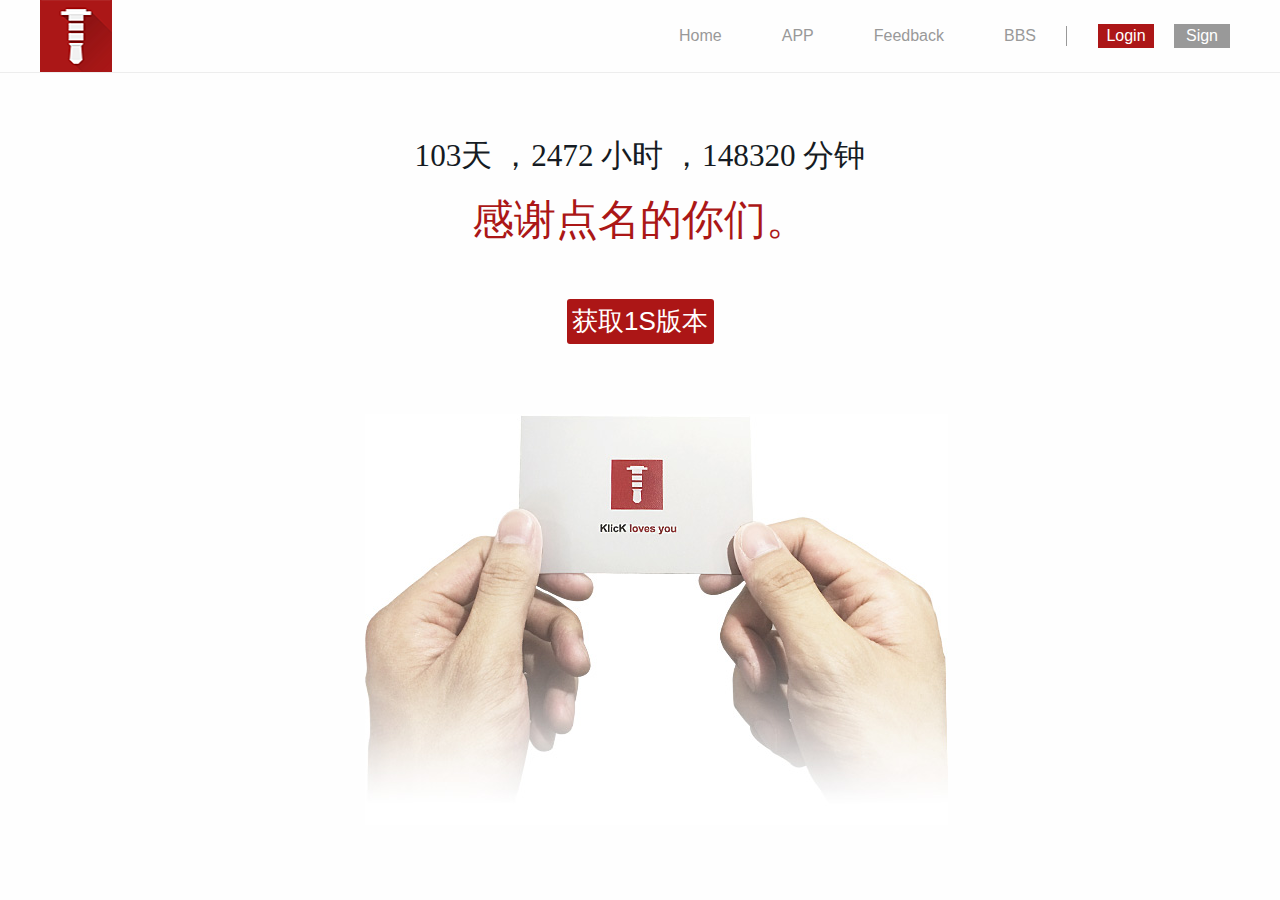
<file: pages/act/index.html>
<!doctype html>
<html>
    <head>
        <meta http-equiv="Content-Type" content="text/html; charset=utf-8" />
        <title>Hello Klick</title>
        <link rel="stylesheet" href="../css/common.css" />
        <link rel="stylesheet" href="../css/act.css" />

		<!-- <script type="text/javascript" src="../tangram-1.3.9.js"></script> -->
		<script type="text/javascript" src="../js/tangram-2.0.2.5.js"></script>
	<link href="../css/ui-lightness/jquery-ui-1.10.4.custom.min.css" rel="stylesheet">
	<script src="../js/jquery-1.10.2.js"></script>
	<script src="../js/jquery-ui-1.10.4.custom.min.js"></script>
		
        <!-- <script type="text/javascript" src="../require.js"></script> -->
        <!-- <script type="text/javascript">
            require(['index'], function(Gallery) {
                new Gallery().gotoSlide(0);
            });
        </script> -->
    </head>
    <body>
        <div class="container">
            <div class="act wrapper">
                <div class="header">
                    <div class="navbar">
                        <span class="logo"></span>
                        <ul>
                            <li><a href="../home/index.html">Home</a></li>
                            <li><a href="../app/index.html">APP</a></li>
                            <li><a href="#">Feedback</a></li>
                            <li><a href="#">BBS</a></li>
                            <li><span class="vline"></span></li>
                            <li><a class="button" id="btnsignin" href="#">Login</a></li>
                            <li><a class="button" id="btnsignup" href="#">Sign</a></li>
                        </ul>
                    </div>
                </div>

                <div class="gallery" id="gallery">
                    <ul class="slides">
                        <li class="slide slide01 rows">
							<div class="title">
								<h2 class="time tac f24 ffms">103天 ，2472 小时 ，148320 分钟</h2>
								<h1 class="tac f32 red ffms">感谢点名的你们。</h1>
								<a id="getForm" class="btn f20 db" href="javascript:;">获取1S版本</a>
							</div>
                            <div id="page" class="pageCont section back ffms rows">
								
								<div class="page">
									<a id="close" class="close db" href="javascript:;" onclick="">关闭</a>
									<div class="inner layout">
										<h3 class="f20">For Yours</h3>
										<p class="sub hvc f14">如果您在点名时间上支持过我们众筹活动，我们承诺过，会送您一枚新的1S版快按钮，您可以通过姓名、电话并且留下您的收件地址，我们将为您尽快的寄出一枚</p>
										<div class="lines"></div>
										<dl class="info ffms layout">
											<dt class="f16">姓名：</dt>
											<dd>
												<input class="f16 text-input" type="input" placeholder="请输入你的姓名"/>
												<div class="error f14">支持者不存在</div>
											</dd>
										</dl>
										<dl class="info ffms layout">
											<dt class="f16">电话：</dt>
											<dd>
												<input class="f16 text-input" type="input" placeholder="请输入您的电话号码"/>
												<div class="error f14">电话信息错误</div>
											</dd>
										</dl>
										<dl class="info ffms layout">
											<dt class="f16">地址：</dt>
											<dd>
												<input class="f16 text-input" type="input" placeholder="请输入您的收件地址"/>
												
											</dd>
										</dl>
										<a id="submit" class="btn f20 db" href="##">提交</a>
									</div>
								</div>
                            </div>
							<div id="hand" class="section hand hand_cont">
								
							</div>
                        </li>
                    </ul>
                </div>

            </div>
        </div>
		<script type="text/javascript">
			var clientHeight=document.documentElement.clientHeight;
			baidu('.slide01').css('height',clientHeight)
		</script>
		<script type="text/javascript" src="../js/act.js"></script>
		
    </body>
</html>
</file>
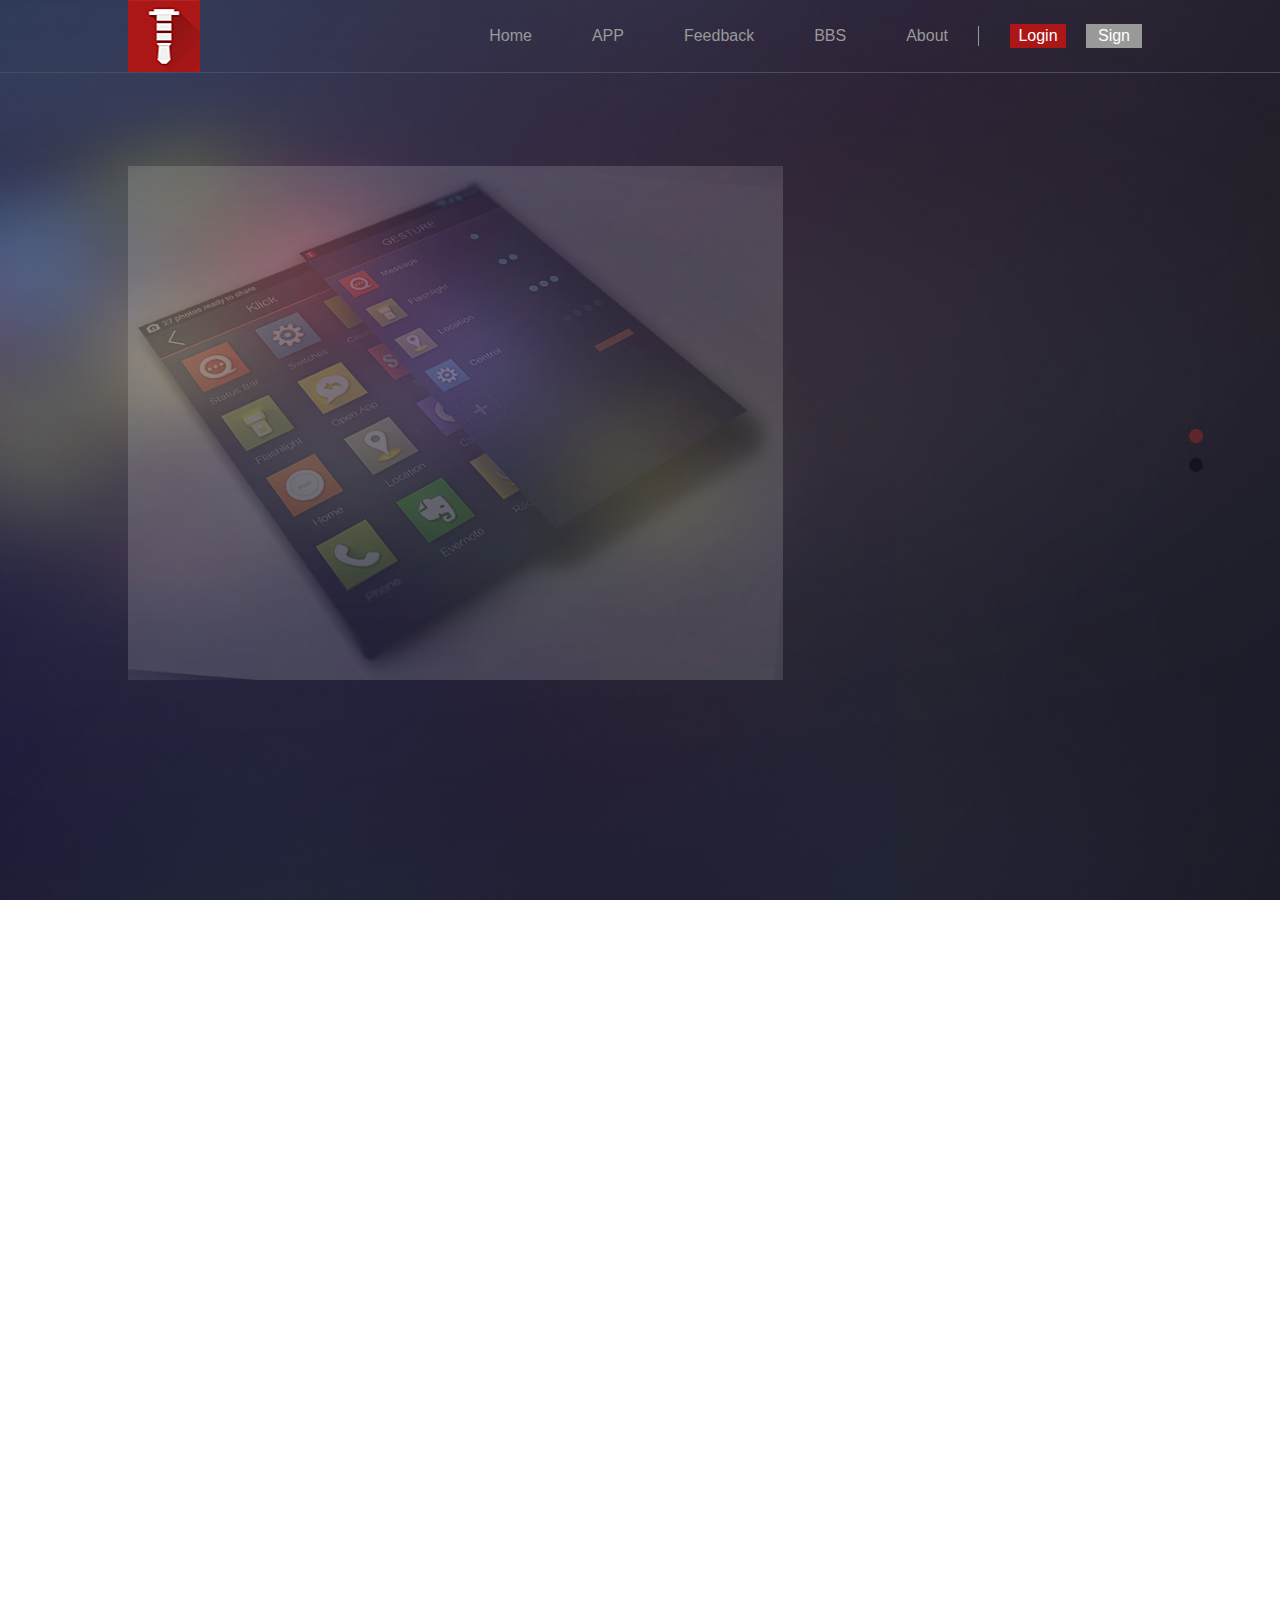
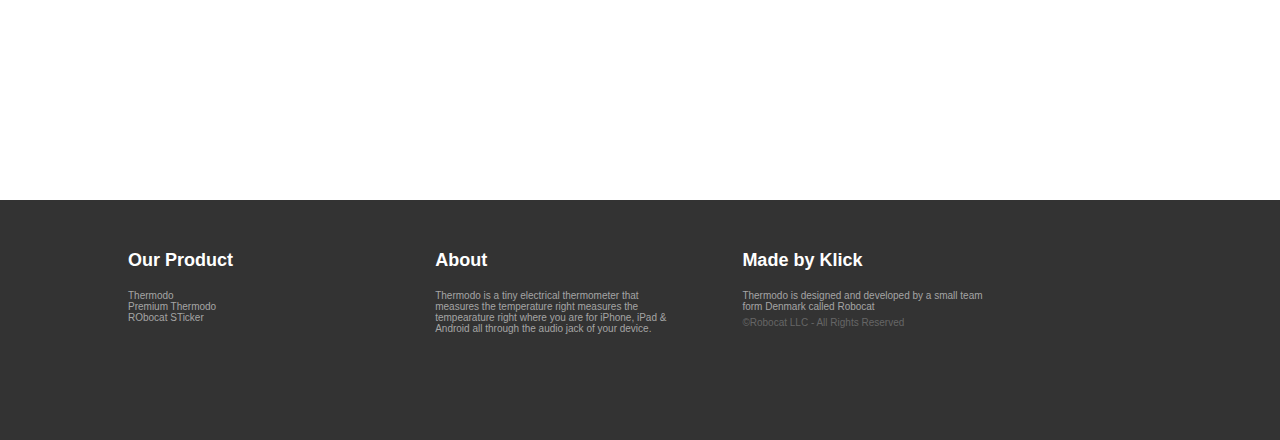
<file: pages/app/index.html>
﻿<!DOCTYPE html>
<html>
    <head>
        <meta http-equiv="Content-Type" content="text/html; charset=utf-8" />
        <title>Hello Klick</title>
        <link rel="stylesheet" href="../css/common.css" />
        <link rel="stylesheet" href="../css/index.css" />
		<!-- <script src="../js/jquery-1.10.2.js"></script> -->
		<script src="../js/response.min.js"></script>
		<script type="text/javascript" src="../js/tangram-2.0.2.5.js"></script>
		<script type="text/javascript" src="../js/app.js"></script>
        <!-- <script type="text/javascript" src="../require.js"></script> -->
        <!-- <script type="text/javascript">
            require(['index'], function(Gallery) {
                new Gallery().gotoSlide(0);
            });
        </script> -->
    </head>
    <body>
        <div class="_container">
            <div class="app wrapper">
                <div class="header">
                    <div class="navbar laout">
                        <span class="logo"></span>
                        <ul>
                            <li><a href="../home/index.html">Home</a></li>
                            <li><a href="../app/index.html">APP</a></li>
                            <li><a href="#">Feedback</a></li>
                            <li><a href="../type/index.html">BBS</a></li><li><a href="../info/index.html">About</a></li>
                            <li><span class="vline"></span></li>
                            <li><a class="button" id="btnlogin" href="#">Login</a></li>
                            <li><a class="button" id="btnsignup" href="#">Sign</a></li>
                        </ul>
                    </div>
                </div>

                <div class="gallery" id="gallery">
                    <ul class="slides">
                        <li class="slide slide01 rows">
                            
                                <div class="right con">
                                    <div class="section back">
										<div class="img_cont">
											<img src="../images/app/box1/app.png" alt=""/>
										</div>
                                        <div class="text_cont hvc download">
											<div class="title">
												<img src="../images/app/box1/text.png"/>
											</div>
											<a href="#" class="btn f20 ffms">下载K1版</a>
											<div class="ico_android_download layout">
												<img class="ewm" src="../images/app/box1/download.png" alt="扫描二维码"/>
												
												<div class="textField f16">
													<p>Download App at</p>
													<p><b>Android Market</b></p>
												</div>
											</div>
										</div>
                                        <p class="sub text_cont hvc f16 lightGray">Email service from Microsoft. Get a clean clutter free inbox, easily connect with Office</p>
                                    </div>
                                </div>
                            
                        </li>
                        <li class="slide slide02 rows">
                            <div class="section">
                                <div class="title_cont text">
                                    <img src="../images/app/box2/title.gif" alt=""/>
                                    <a href="#" class="btn f20 ffms">敬请期待</a>
                                </div>
                            </div>
							<div class="img_cont"><img src="../images/app/box2/bgbox.jpg" alt=""/></div>
                        </li>
                    </ul>
                    <!-- <ul class="buttons"></ul> -->
					<div class="menu buttons">
						<ul><li class="i0 indicator"></li><li class="i1 indicator"></li></ul>
					</div>
                </div>

                <div class="footer">
                    <div class="navbar rows layout">
                        <dl>
                            <dt>Our Product</dt>
                            <dd>Thermodo</dd>
                            <dd>Premium Thermodo</dd>
                            <dd>RObocat STicker</dd>
                        </dl>
                        <dl>
                            <dt>About</dt>
                            <dd>Thermodo is a tiny electrical thermometer that measures the temperature right measures the tempearature right where you are for iPhone, iPad & Android all through the audio jack of your device.</dd>
                        </dl>
                        <dl>
                            <dt>Made by Klick</dt>
                            <dd>Thermodo is designed and developed by a small team form Denmark called Robocat</dd>
							<dd class="copyright">&copy;Robocat LLC - All Rights Reserved</dd>
                        </dl>
                    </div>
                </div>
				
            </div>
        </div>
		<!-- jQuery 1.7.2 or higher -->
		<script type="text/javascript" src="../js/jquery-1.10.2.js"></script>		
		<script type="text/javascript" src="http://www.helloklick.com/assets/js/layer.min.js?v=1.70"></script> 
		<script>
		$('#btnlogin').click(function(){
			//layer.alert('快按钮官网仍在努力的构建中，尽请期待！', 11);
			$.layer({
				type : 2,
				title :false,
				iframe : {src : '../user/login.html'},
				area : ['395px' , '380px']
			});
			return false;
		});
		$('#btnsignup').click(function(){
			//layer.alert('快按钮官网仍在努力的构建中，尽请期待！', 11);
			$.layer({
				type : 2,
				title :false,
				iframe : {src : '../user/signup.html'},
				area : ['395px' , '420px']
			});
			return false;
		});			
		</script>		
    </body>
</html>
</file>
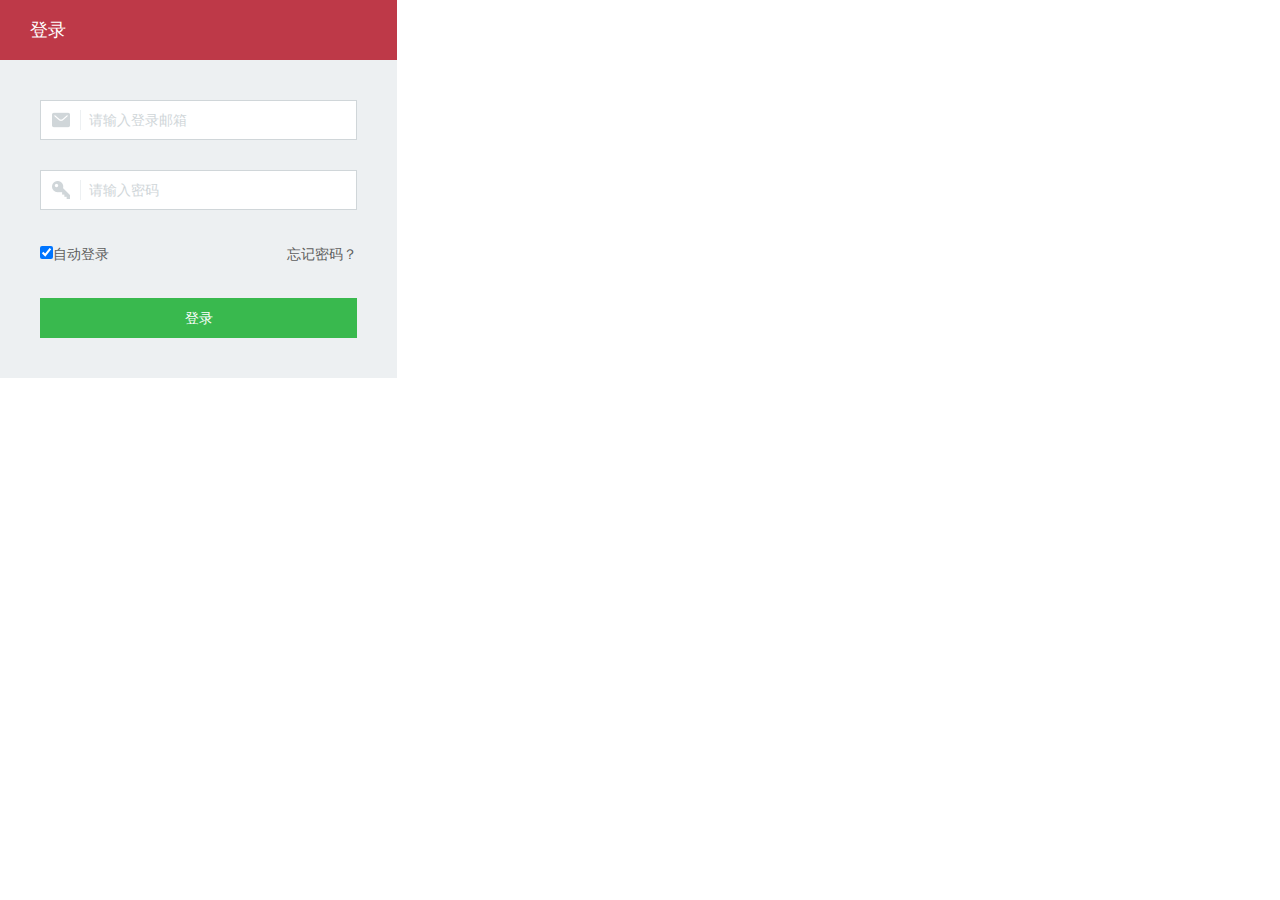
<file: pages/user/login.html>
﻿<!DOCTYPE html>
<html>
<head>
<meta http-equiv="Content-Type" content="text/html; charset=utf-8" />
<title>登录</title>
<link rel="stylesheet" href="../css/login-regist.css">
</head>
<body>
	<div id="signin" class="rl-modal in" aria-hidden="false">
		  <div class="rl-modal-header">
	    <h3>登录</h3>

	  </div>
	  <div class="rl-modal-body">
	  	<div class="clearfix">
			<div class="l-left-wrap l">
				<form id="signup-form">
					<div class="rlf-group">
						<input type="text" name="email" data-validate="email" autocomplete="off" class="rlf-input rlf-input-email" placeholder="请输入登录邮箱">
						<p class="rlf-tip-wrap"></p>
					</div>
					<div class="rlf-group">
						<input type="password" name="password" autocomplete="off" class="rlf-input rlf-input-pwd" placeholder="请输入密码">
						<p class="rlf-tip-wrap"></p>
					</div>
					<div class="rlf-group clearfix">
						<label for="auto-signin" class="l" hidefocus="true"><input type="checkbox" checked="checked" id="auto-signin">自动登录</label>
						<a href="javascript:void(0)" class="r" data-fromto="signin:forgetpwd" hidefocus="true">忘记密码？ </a>
					</div>
					<div class="rlf-group clearfix">
						<p class="rlf-tip-wrap " id="signin-globle-error"></p>
						<!-- <input type="button" id="go-signup-btn" value="立即注册" data-fromto="signin:signup" hidefocus="true" class="rlf-btn-gray l"> -->
						<input type="button" id="signin-btn" value="登录" hidefocus="true" class="rlf-btn-green l">
					</div>
			    </form>
			</div>
	  	</div>
	    
	  </div>
	</div>
</body>
</html>
</file>
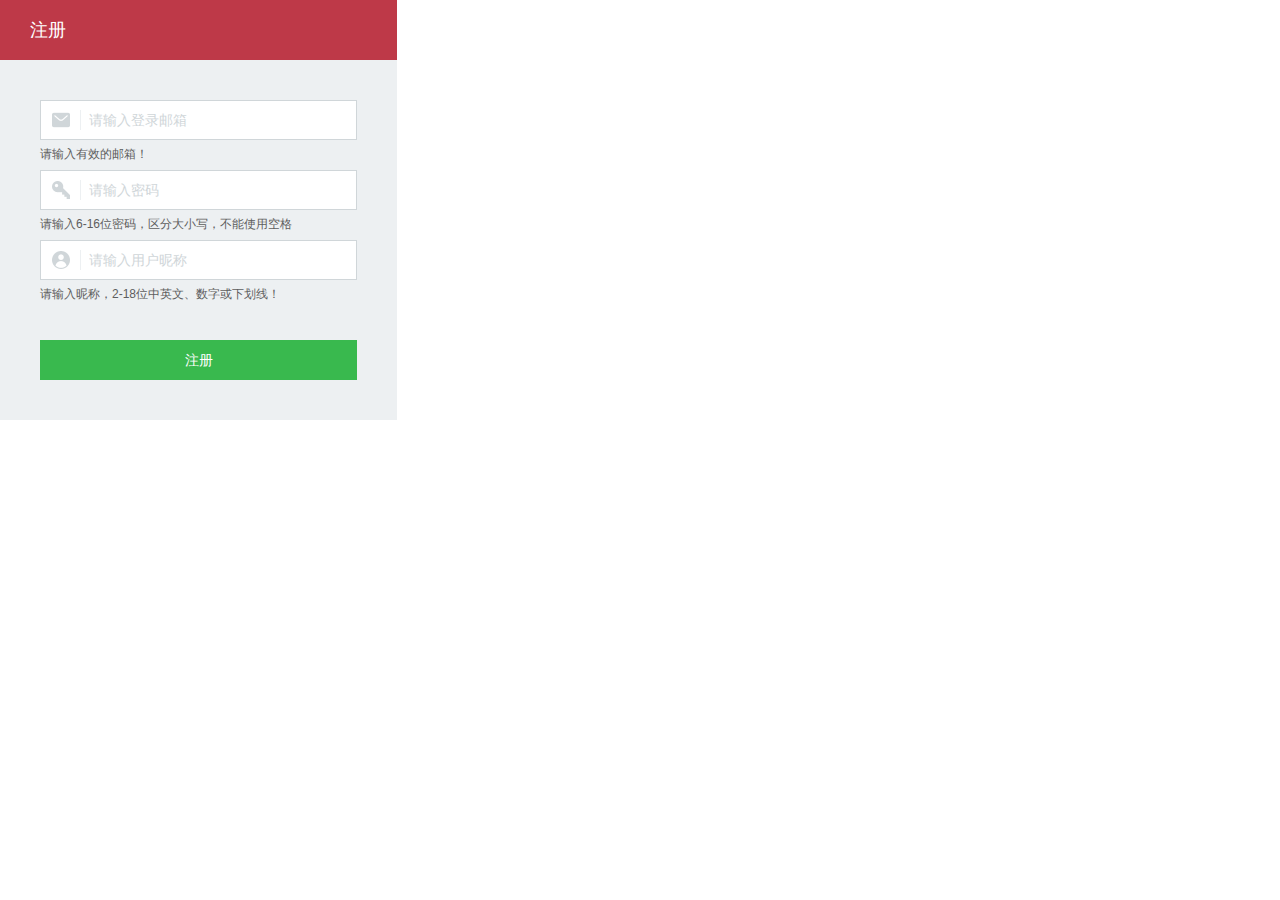
<file: pages/user/signup.html>
﻿<!DOCTYPE html>
<html>
<head>
<meta http-equiv="Content-Type" content="text/html; charset=utf-8" />
<title>登录</title>
<link rel="stylesheet" href="../css/login-regist.css">
</head>
<body>
	<div id="signup" class="rl-modal  in" aria-hidden="false">
		  <div class="rl-modal-header">
		    <h3>注册</h3>
		  </div>
		  <div class="rl-modal-body">
		    <form id="signup-form">
				<div class="rlf-group">
					<input type="text" name="email" data-validate="email" class="rlf-input rlf-input-email" autocomplete="off" placeholder="请输入登录邮箱">
					<p class="rlf-tip-wrap">请输入有效的邮箱！</p>
				</div>
				<div class="rlf-group">
					<input type="password" name="password" data-validate="password" class="rlf-input rlf-input-pwd" placeholder="请输入密码">
					<p class="rlf-tip-wrap">请输入6-16位密码，区分大小写，不能使用空格</p>
				</div>
				<div class="rlf-group">
					<input type="text" name="nick" data-validate="nick" class="rlf-input rlf-input-nick" placeholder="请输入用户昵称">
					<p class="rlf-tip-wrap">请输入昵称，2-18位中英文、数字或下划线！</p>
				</div>
				<div class="rlf-group clearfix">
					<p class="rlf-tip-wrap" id="signup-globle-error"></p>
					<!-- <input type="button" id="go-signin-btn" data-fromto="signup:signin" value="返回登录" hidefocus="true" class="rlf-btn-gray l"> -->
					<input type="button" id="signup-btn" value="注册" hidefocus="true" class="rlf-btn-green l">
				</div>
		    </form>
		  </div>
		</div>
</body>
</html>
</file>
<file: pages/css/common.css>
html {
    height  : 100%;
    width   : 100%;

    margin  : 0px;
    padding : 0px;

}

body {
    font-size   : 13px;
    font-family : 'Arial';

    height      : 100%;
    width       : 100%;

    margin      : 0px;
    padding     : 0px;
}

dl, dt, dd {
    margin  : 0px;
    padding : 0px;
}

ol, ul, li {
    margin     : 0px;
    padding    : 0px;
    list-style : none;
}
h1,h2,h3,h4,h5,h6,p,em {
    margin  : 0px;
    padding : 0px;
	font-weight:normal;
	font-style:normal;
}
a{
	text-decoration:none;
}
a:hover{
	text-decoration:underline;
}
.tac{
	text-align:center;
}
.tal{
	text-align:left;
}
.tar{
	text-align:right;
}
.hvc{
	font-family:HelveticaLight,helvetica,sans-serif;
}
.ffms{
	 font-family:"microsoft yahei", Georgia;
}
.sthtm{
	font-family:STHeiti-Medium;
	-webkit-font-smoothing:antialiased;
	-moz-font-smoothing:antialiased;
	font-smoothing:antialiased;
}
.f14{
	font-size:1.4em;
}
.f16{
	font-size:1.6em;
}
.f18{
	font-size:1.8em;
}
.f20{
	font-size:2.0em;
}
.f24{
	font-size:2.4em;
}
.f28{
	font-size:2.8em;
}
.f30{
	font-size:3.0em;
}
.f32{
	font-size:3.2em;
}
.f35{
	font-size:3.5em;
}
.f36{
	font-size:3.6em;
}
.f42{
	font-size:4.2em;
}
.f80{
	font-size:8.0em;
}
.red{
	color:#ab1717;
}
.gray{
	color:#737373;
}
.fwnr{
	font-weight:normal;
}
.lightGray{
	color:#CCC;
}
.layout{
	margin: 0 auto;
}
.layout:after {
	clear: both;
	content: '\20';
	height: 0;
	display: block;
}
.btn{
	background:#ac1616;
	display:inline-block;
	border-radius:3px;
	color:#FFF;
	text-align:center;
}
.btn:hover{
	background:#d03a3a;
	color:#FFF;
}
.db{
	display:block;
}
.text-input{
	padding:8px;
	border:1px solid #b5b5b5;
}
/* .text-input:hover{
	border-color:#b5b5b5;
	-webkit-box-shadow:inset 0 1px #f5f5f5;
	-moz-box-shadow:inset 0 1px #f5f5f5;
	box-shadow:inset 0 1px #f5f5f5
} */
.text-input:hover{
border:1px solid #b5b5b5;-webkit-box-shadow:inset 0 1px #f5f5f5;-moz-box-shadow:inset 0 1px #f5f5f5;box-shadow:inset 0 1px #f5f5f5;
}
.text-input:focus{
	border-color:#ac1616;
	outline:0;
	-webkit-box-shadow:0 0 8px rgba(171,23,23,.6);-moz-box-shadow:0 0 8px rgba(171,23,23,.6);
	box-shadow:0 0 8px rgba(171,23,23,.6)
}
.form-control {
display: block;
width: 100%;
height: 34px;
padding: 6px 12px;
font-size: 14px;
line-height: 1.428571429;
color: #555;
vertical-align: middle;
background-color: #FFF;
background-image: none;
border: 1px solid #CCC;
border-radius: 4px;
-webkit-box-shadow: inset 0 1px 1px rgba(0, 0, 0, 0.075);
box-shadow: inset 0 1px 1px rgba(0, 0, 0, 0.075);
-webkit-transition: border-color ease-in-out .15s, box-shadow ease-in-out .15s;
transition: border-color ease-in-out .15s, box-shadow ease-in-out .15s;
}
</file>
<file: pages/css/act.css>
@font-face {
  font-family: HelveticaLight;
  src: local("Helvetica Neue Light"),
       url(../font/HelveticaNeueLight.ttf);
}
@font-face {
  font-family: STHeiti-Medium;
  src: local("STHeiti-Medium"),
       url(../font/STHeiti-Medium.ttc);
}
.color_select li{
	background:url(../images/sprite.png) no-repeat;
}
.btn:hover{
	text-decoration:none;
}
.container {
}

.wrapper {
    min-width : 1200px;
}

.wrapper .header {
    width         : 100%;
    border-bottom : 1px solid #ededed;
     position      : absolute;
	top:0;
	left:0;
    background    : rgba(255, 255, 255, 0.2);
	z-index:9999;
}

.wrapper .header .navbar {
    height : 72px;
    margin : 0 auto;
    width  : 1200px;
}

.wrapper .header .navbar .logo {
    float   : left;
    height  : 72px;
    width   : 72px;
    display : inline-block;
    background : url(../images/logo.gif) center center no-repeat;
}

.wrapper .header .navbar ul {
    float       : right;
    line-height : 24px;
    margin      : 24px 0px;
}

.wrapper .header .navbar ul li {
    float : left;
}

.wrapper .header .navbar ul li a {
    color           : #999;
    display         : block;
    font-size       : 16px;
    margin          : 0 30px 0 30px;
    text-decoration : none;
}

.wrapper .header .navbar a:hover {
    color : #a91815;
}

.wrapper .header .navbar ul li .vline {
    display     : block;
    width       : 1px;
    height      : 20px;
    margin      : 2px 20px 2px 0px;
    overflow    : hidden;
    border-left : 1px solid #999999;
}

.wrapper .header .navbar ul li .button {
    height           : 24px;
    width            : 56px;
    padding          : 0px;
    line-height      : 24px;
    color            : #ffffff;
    text-align       : center;
    margin           : 0px 10px;
    background-color : #ac1617;
}

.wrapper .header .navbar ul li .button#btnsignin {
    background-color  : #ac1617;
}

.wrapper .header .navbar ul li .button#btnsignup {
    background-color  : #999999;
}

.wrapper .gallery {
    clear : both;
}

.wrapper .gallery .slides {
}

.wrapper .gallery .buttons {
    position : fixed;
    right    : 77px;
    top      : 50%;
	z-index:99999;
}

.wrapper .gallery .buttons .indicator {
    cursor     : pointer;
    margin     : 15px 0px;
    width      : 14px;
    height     : 14px;
    border-radius : 8px;
    background : rgba(0, 0, 0, 0.4);
}

.wrapper .gallery .buttons .indicator.selected {
    background : rgba(188, 40, 40, 0.4);
}

.wrapper .gallery .slide {
    clear           : both;
    background-size : cover;
    position        : relative;
	background-color:#fefefe;
	overflow:hidden;
}
/*act*/

.act .gallery .slide .section {
    /* min-height : 600px; */
    /* height : 600px; */
	width:645px;
	height:80%;
    bottom:0;
    left      : 50%;
	margin-left:-322px;
    /* padding    : 70px 0px; */
    position   : absolute;
	color:#444;
	
	/* -webkit-box-shadow: 0 4px 3px 4px rgba(15,15,15,0.1);
	-moz-box-shadow: 0 4px 6px 4px rgba(15,15,15,0.1);
	box-shadow: 0 4px 6px 4px rgba(15,15,15,0.1);
	background-color:#FFF; */
}
.act .gallery .slide .hand{
	background:url(../images/act/hand.jpg) no-repeat 75% top;
	z-index:99;
	height:54%;
}
.act .gallery .slide .title{
	top:15%;
	position:absolute;
	width:100%;
	left:0;
	height:25%;
}
.act .gallery .slide .pageCont{
	z-index:100;
	bottom:-80%;
}
.act .gallery .slide .time{
	color:#151b23;
}
.act .gallery .slide .red{
	color:#ab1717;
	margin-top:15px;
}
.act .page .inner{
	width:520px;
	margin-top:30px;
}
.act .page .inner h3{
	color:#ab1717;
	margin-bottom:15px;
}
.act .gallery .slide .page{
	position:absolute;
	left:0;
	bottom:0px;
	width:100%;
	height:88%;
	top:auto;
	-webkit-box-shadow: 0 -1px 12px 4px rgba(15,15,15,0.09);
	-moz-box-shadow: 0 -1px 12px 4px rgba(15,15,15,0.09);
	box-shadow: 0 -1px 12px 4px rgba(15,15,15,0.09);
	background-color:#FFF;
	border:1px solid #CCC\9;
}
.act .page .inner .sub{
	line-height:26px;
	color:#888;
}
.act .page .lines{
	margin:25px 0;
	border-bottom:1px solid #f0f0f0;
}
.act .page .info{
	width:390px;
	margin:10px auto;
}
.act .page .info dt,.act .page .info dd{
	float:left;
	display:inline;	
}
.act .page .info dt{
	width:80px;
	text-align:center;
	line-height:50px;
}
.act .page .info .text-input{
	width:286px;
}
.act .page .info .error{
	padding:5px 0;
	color:#ab1717;
}
.act .btn{
	width:147px;
	height:45px;
	line-height:45px;
	margin:20px auto 0 auto;
}
.act .title .btn{
	margin-top:4%;
}
.act .page .close{
	text-indent:99999em;
	background:url(../images/act/close.gif) no-repeat center center;
	width:15px; 
	height:15px;
	position:absolute;
	right:20px;
	top:20px;
	overflow:hidden;
}
</file>
<file: pages/css/index.css>
﻿@font-face {
  font-family: HelveticaLight;
  src: local("Helvetica Neue Light"),
       url(../font/HelveticaNeueLight.ttf);
}
.type .select,.type .correct,.type .error,.type .other{
	background:url(../images/type/select.gif) no-repeat;
	overflow:hidden;
	width:16px;
	height:16px;
	display:block;	
}
.color_select li{
	background:url(../images/sprite.png) no-repeat;
}
.btn:hover{
	text-decoration:none;
}
._container {
	font-size:77%;
}
._container .gallery{
	font-size:77%;
}

.wrapper {
    width : 100%;
}

.wrapper .header {
    width         : 100%;
    border-bottom : 1px solid #ededed;
    /*  position      : absolute;
	top:0;
	left:0; */
    background    : rgba(255, 255, 255, 0.2);
}

.wrapper .header .navbar {
    margin : 0 10%;
}

.wrapper .header .navbar .logo {
    float   : left;
    height  : 72px;
    width   : 72px;
    display : inline-block;
    background : url(../images/logo.gif) center center no-repeat;
}

.wrapper .header .navbar ul {
    float       : right;
    line-height : 24px;
    margin      : 24px 0px;
}

.wrapper .header .navbar ul li {
    float : left;
}

.wrapper .header .navbar ul li a {
    color           : #999;
    display         : block;
    font-size       : 1.6em;
    margin          : 0 30px 0 30px;
    text-decoration : none;
}

.wrapper .header .navbar a:hover {
    color : #a91815;
}

.wrapper .header .navbar ul li .vline {
    display     : block;
    width       : 1px;
    height      : 20px;
    margin      : 2px 20px 2px 0px;
    overflow    : hidden;
    border-left : 1px solid #999999;
}

.wrapper .header .navbar ul li .button {
    height           : 24px;
    width            : 56px;
    padding          : 0px;
    line-height      : 24px;
    color            : #ffffff;
    text-align       : center;
    margin           : 0px 10px;
    background-color : #ac1617;
}

.wrapper .header .navbar ul li .button#btnsignin {
    background-color  : #ac1617;
}

.wrapper .header .navbar ul li .button#btnsignup {
    background-color  : #999999;
}

.wrapper .gallery {
    clear : both;
}

.wrapper .gallery .slides {
	overflow:hidden;
}

.wrapper .gallery .buttons {
    position : fixed;
    right    : 77px;
    top      : 50%;
	z-index:99999999;
}

.wrapper .gallery .buttons .indicator {
    cursor     : pointer;
    margin     : 15px 0px;
    width      : 14px;
    height     : 14px;
    border-radius : 8px;
    background : rgba(0, 0, 0, 0.4);
    background : #000\9;
	filter:alpha(opacity=40);
}

.wrapper .gallery .buttons .indicator.selected {
    background : rgba(188, 40, 40, 0.4);
    background : #bc2828\9;
}

.wrapper .gallery .slide {
    clear           : both;
    background-size : cover;
    position        : relative;
	background-color:#fefefe;
	overflow:hidden;
}

.wrapper .gallery .slide .section {
    margin     : auto;
    height : 80%;
	width:80%;
    top        : 0;
    left       : 0;
    right      : 0;
	bottom     :0;
    position   : absolute;
	color:#444;
}
.wrapper .gallery .slide01 .section .titleTop{
	margin-top:30px;
}
.wrapper .gallery .slide01 .section .sub{
    display     : block;
    line-height : 1.2em;
    left        : 0px;
    right       : 0px;
    bottom      : -10px;
    text-align  : center;
    font-size   : 1.6em;
    position    : absolute;
}

.wrapper .gallery .slide02 {
    position            : relative;
    background-position : center center;
    background-repeat   : no-repeat;
}





.wrapper .gallery .slide02 .text b {
    color     : #bc2828;
    font-size : 8em;
}

.wrapper .gallery .slide02 .text dl dt {
    color     : #ffffff;
    font-size : 4em;
    margin    : .3em 0px;
}

.wrapper .gallery .slide02 .text dl dd {
    color       : #7c7d79;
    font-size   : 2em;
    line-height : 1.6em;
}

.wrapper .gallery .slide03 {
    /* position            : relative; */
    background-position : center center;
    background-relative : no-repeat;
}

.wrapper .gallery .slide03 .section .title_img {
    margin-bottom:30px;
	/* position : absolute;
    top      : 70px; */

}

.wrapper .gallery .slide03 .section ul li {
    /* float  : left; 
    height : 400px;
    width  : 45%;
    border : 1px solid red;*/
	position:absolute;
}
.wrapper .gallery .slide03 .section ul .part1{
	top:0;
	bottom:0;
	margin:auto;
	left:582px;
	z-index:999;
	height:400px;
}
.wrapper .gallery .slide03 .section ul .part2{
	top:0;
	bottom:0;
	margin:auto;
	height:300px;
	right:487px;
}
.wrapper .gallery .slide03 .section ul .part3{
	bottom:-50px;
	left:380px;
}
.wrapper .gallery .slide03 .section ul .part4{
	bottom:-30px;
	right:456px;
}
.wrapper .gallery .slide03 .section ul .img_cont{
	background-image:url(about_blank);
}
.wrapper .gallery .slide03 .section ul li01 {
    /* text-align : right; */
}

.wrapper .gallery .slide03 .section ul li01 img {
    margin-right : 50px;
}
.wrapper .gallery .slide03 .section ul li02 img {
    margin-top : 30px;
}
.home .gallery .slide04 .section .title_img{
	margin:0 auto 3% auto;
	width:24%;
}
.home .gallery .slide04 .section .img_cont{
	position:absolute;
	left:0;
	right:0;
	top:50%;
	margin:auto;
	width:50%;
}
.home .gallery .slide04 .section .sub_text{
	position:absolute;
	bottom:20%;
	width:100%;
}
.wrapper .gallery .slide05{

}

.wrapper .gallery .slide .lfColumn,.wrapper .gallery .slide .rgColumn{
	float:left;
	display:inline;
	width:50%;
	height:100%;
	position:relative;	
}
.wrapper .gallery .slide .lfColumn{



}
.wrapper .gallery .slide .lfColumn .static_cont{
	width:90%;
	position:absolute;
	top:0;
	bottom:0;
	margin:auto;	
	height:80%;
}
.wrapper .gallery .slide .rgColumn .textField{
margin: auto;
height: 56%;
width: 71%;
left:0;
right:0;
position:absolute;
	top:0;
	bottom:0;
}
.wrapper .gallery .slide .rgColumn .title em{
	color:#ac1616;
	margin-right:.1em;
}
.wrapper .gallery .slide .rgColumn .sub{
	color:#939393;
	width:430px;
	line-height:1.8em;

}
.wrapper .gallery .slide .rgColumn .intro{
	margin-top:1em;
}
.wrapper .gallery .slide .rgColumn .price{
	color: #AC1616;
	margin-top:.8em;
}
.wrapper .gallery .slide .rgColumn .color_select{
	margin-top:1em;
}
.wrapper .gallery .slide .rgColumn .select_sub{
	margin-top:5px;
}
.wrapper .gallery .slide .rgColumn .sub{
	width:100%;
}
.wrapper .btn{
	min-width:170px;
	height:50px;
	line-height:50px;
}
.wrapper .gallery .slide .section img {
    display : block;
	max-width:100%;
}

.wrapper .footer {
    height     : 240px;
    background : #333333;
}

.wrapper .footer .navbar {
    width   : 80%;
    margin  : 0 auto;
    padding : 30px 0;
}

.wrapper .footer .navbar dl {
    color : #a5a5a5;
    float : left;
    width : 30%;
}
.wrapper .footer .navbar dl dd{
	width:80%;
}
.wrapper .footer .navbar dl .copyright{
	color:#666;
	padding-top: .5em;
}
.wrapper .footer .navbar dl dt {
    color       : white;
    font-size   : 1.8em;
    font-weight : bold;
    line-height : 60px;
}
.wrapper .gallery .slide .support{
	position:absolute;
	bottom:0;
	left:0;
	width:420px;
}
.wrapper .gallery .slide .support h2{
	margin-bottom:15px;
}
.wrapper .gallery .slide .support a,.wrapper .gallery .slide .support h2{
	color:#bc2828;
}
.wrapper .gallery .slide .download{
	position:absolute;
	right:0;
	bottom:0;
}
.wrapper .gallery .slide .download .ewm,.wrapper .gallery .slide .download .textField{
	float:left;
	display:inline;
}
.wrapper .gallery .slide .download .textField{
	margin-left:15px;
	color:#8b8b8b;
	margin-top:5px;
}
.color_select li{
	width:47px;
	height:47px;
	overflow:hidden;
	float:left;
	cursor:pointer;
	margin-right:5px;
}
.color_select .picker01{
	background-position:0 0;
}
.color_select .picker02{
	background-position:-60px 0;
}
.color_select .picker03{
	background-position:-117px 0;
}
.color_select .selected{
	background-position-y:-56px;
}
.detail01{
	left: 823px;
	top: 0;
	height:145px;
	bottom:0;
	margin:auto;
}
.detail02{
	left: -20px;
	bottom: -30px;
}
.detail03{
	left: 859px;
	bottom: 0px;
}
.detail{
	width:275px;
	position:absolute;
}
.detail .line{
	border-bottom:1px solid #8A8A8A;
	position:absolute;
	top:22px;
	left:-130px;
	width:130px;
	height:0;
}
.detail .dot{
	width:19px;
	height:19px;
	float:left;
	border-bottom:1px solid #8A8A8A;
	padding-bottom:3px;
}
.detail .title{
	line-height:19px;
}
.detail span{
	color:#FFF;
	line-height:19px;
	float:left;
	padding-left:5px;
	padding-bottom:3px;	
	border-bottom:1px solid #8A8A8A;
}
.detail p{
	line-height:24px;
	color:#8a8a8a;
	margin-top:15px;
}
.left_detail .title{
	text-align:right;
}
.left_detail span{
	padding-left:0px;
	padding-right:5px;
}
.left_detail span,.left_detail .dot{
	float:right;
}
.left_detail .line{
	left:auto;
	right:-130px;
}
.left_detail p{
	text-align:right;
}
.detail .btn{
	background-color:#474747;
	width:100px;
	height:37px;
	line-height:37px;
	margin-top:40px;
}
.detail01 .dot{
	background:url(../images/num1.png) no-repeat;
}
.detail02 .dot{
	background:url(../images/num2.png) no-repeat;
}
.detail03 .dot{
	background:url(../images/num3.png) no-repeat;
}
.title_cont,.text_cont,.img_cont{
	opacity:0;
	filter:alpha(opacity=0);
}

/*home*/
.home .header,.app .header{
	position:absolute;
	left:0;
	top:0;
	z-index:9999;
}
.home .gallery .slide01 .left {
	width:100%;
    top        : 0px;
    bottom     : 0px;
    left       : 0px;
    right      : 0px;
    position   : absolute;
    background : url(../images/index/box1/bg_banner1.png) center left no-repeat;
}
.home .gallery .slide01 .right {
	width:100%;
    top        : 0px;
    bottom     : 0px;
    left       : 0px;
    right      : 0px;
    position   : absolute;
    background : url(../images/index/box1/bg_banner2.png) center right no-repeat;
}
.home .gallery .slide01 .title_cont{
	width:35%;
	margin:0 auto;
}
.home .gallery .slide01 .img_cont{
width: 45%;
margin: 4% auto;
}
.home .gallery .slide02 {
	background-image    : url(../images/index/box2/bg_box2.jpg);
}
.home .gallery .slide .btn{
	margin-top:1.1em;
}
.home  .gallery .slide02 .section .title_cont {
    width        : 47%;
	height:50%;
    top          : 0;
	bottom:0;
    margin  : auto;
    right        : 5%;
    position     : absolute;
}
.home .gallery .slide02 .section .img_cont  {
    width       : 127px;
    height      : 127px;
    display     : block;
    position    : absolute;
    top         : 50%;
    margin-left : 20%;
    margin-top  : -63.5px;
    background  : url(../images/index/box2/video_btn.png) center center no-repeat;
	background-size:cover;
}
.home .gallery .slide03 {
	background-image    : url(../images/index/box3/bg_box3.jpg);
}
.home .gallery .slide03 .section{
	width: 1200px;
	/* height:650px; */
}
.home .gallery .slide03 .section .title_img {
	position : absolute;
    top      : 0;
	left:0;
	right:0;
	width:221px;
	margin:auto;
}
/*app*/
.app .gallery .slide .section{
	width:80%;
}
.app .gallery .slide01{
	background-color:#18173a;
	background : url(../images/app/box1/bg_box1.jpg) no-repeat 100% center ;
	background : url(../images/app/box1/bg_box1.jpg) no-repeat 62% center \9;
	-webkit-background-size: cover;
	-moz-background-size: cover;
	-o-background-size: cover;
	background-size: cover;
}
.app .gallery .slide .download{
	right:0;
	top:0;
	bottom:0;
	margin:auto;
	width:30%;
	height:50%;
}
.app .gallery .slide .download .title{
	/* margin-bottom:30px; */
}
.app .gallery .slide01 .btn{
	margin:10% 0;
}
.app  .gallery .slide01 .section .img_cont{
width: 64%;
height: 79%;
position: absolute;
margin:auto;
left: 0;
top: 0;
bottom:0;
opacity:0;
filter:alpha(opacity=0);
/* background: url(../images/app/box1/app.png) no-repeat center center; */
-webkit-background-size: cover;
}
.app .gallery .slide02{
	background-color:#FFF;
	-webkit-background-size: cover;
	-moz-background-size: cover;
	-o-background-size: cover;
	background-size: cover;
}
.app .gallery .slide02 .img_cont img{
	max-width:100%;
}
.app .gallery .slide02 .btn{
	background-color:#8a8a8a;
	margin-top:3em;
}
.app  .gallery .slide02 .section .title_cont{
    width        : 30%;
    top          : 0;
    bottom          : 0;
	height:25%;
    margin  : auto;
    right        : 10%;
    position     : absolute;
	filter:alpha(opacity=0);
	opacity:0;
	z-index:999;
	text-align:right;
}
.app  .gallery .slide02 .section .title_cont img{
	/* max-width:100%; */
}
.app .header {
	background:none;
	border-bottom-color:#484d66;
}
.app .slide02 .img_cont{
	position:absolute;
	/* width:150%; */
	/* height:60%; */
	bottom:-.5%;
	left:-30%;
	z-index:998;
	width:50%;
}


/*type*/
.type .header .navbar {
    margin : 0 auto;
	width:1000px;
}
.type .title{
	height:40px;
	line-height:40px;
	border-bottom:1px solid #CCC;
	margin-top:40px;
}
.type .search{
	padding:18px;
	width:85%;
}
.type .searchCont{
	margin-top:80px;
	margin-bottom:78px;
}
.type .sub{
	margin-top:5px;
	margin-bottom:5px;
	padding-right:25px;
}
.type .state{
	margin-left:140px;
	padding-bottom:73px;
}
.type .wm_search{
	border-bottom:1px solid #CCC;
}
.type .categorys{margin-bottom:15px; }
.type .categorys li{ width: 158px; margin: 10px 2px 0px 6px; height: 80px; background: url(../images/type/categorys.png) no-repeat 1px 0; float: left; display: inline; }
.type .categorys li p{ margin:0 auto; width: 142px; height: 66px; cursor: pointer;position:relative;border:solid 1px #CCC;}
.type .phones{
	background-color:#f4f4f4;
	border-top:1px solid #CCC;
	padding-bottom:15px;
}
.type .phones .items{
	float:left;
	width:170px;
	height:145px;
	margin:15px;
	padding-top:15px;
	text-align:center;
}
.type .phones .items p{
	color:#999;
	margin-top:15px;
	font-size:1.4em;
	line-height:16px;
	height:16px;
}
.type .phonesCont{
	margin-bottom:30px;
}
.type .categorys .select{
	position:absolute;
	bottom:8px;
	right:8px;
}
.type .error{
	background-position:0 -42px;
	display:inline-block;
	vertical-align:middle;
	margin-left:8px;	
}
.type .correct{
	background-position:0 -21px;
	display:inline-block;
	vertical-align:middle;
	margin-left:8px;	
}
.type .other{
	background-position:0 -64px;
	display:inline-block;
	vertical-align:middle;
	margin-left:8px;
}
/*===========================
 * INFO
 *===========================*/
.info .wrapper{
width: 1000px;
margin: 0 auto;
position: relative;
}
.info .header{
	background-color: #fff;
}
.info{
	background:#E7E7E7 url(../images/info/info_bg.jpg) center top no-repeat;
}
.info .wrapper{
	padding-top:18px;

}
#info-banner{
	width:1000px;
	height:156px;
	text-indent:-9999px;
	margin-bottom:28px;
	background:url(../images/info/info_banner_bg.jpg) 0 0 no-repeat;
}
/* info side bar */
ul#info-sidebar{
	list-style:none;
	margin-left:7px;
	width:186px;
	float:left;
}
ul#info-sidebar>li{
	margin-bottom:21px;
}
ul#info-sidebar>li>a{
	display:block;
	font-size:20px;
	line-height:29px;
	height:29px;
	padding-left:42px;
	color:#434343;
	background-image:url(../images/info/info_sidebar_icons.png);
	background-repeat:no-repeat;
}
ul#info-sidebar>li>a:hover{
	color:#AA1816;
}
ul#info-sidebar>li>a.about{
	background-position:0 0;
}
ul#info-sidebar>li>a.about.current, ul#info-sidebar>li>a.about:hover{
	background-position:0 -29px;
}
ul#info-sidebar>li>a.join{
	background-position:0 -58px;
}
ul#info-sidebar>li>a.join.current, ul#info-sidebar>li>a.join:hover{
	background-position:0 -87px;
}
ul#info-sidebar>li>a.feedback{
	background-position:0 -116px;
}
ul#info-sidebar>li>a.feedback.current, ul#info-sidebar>li>a.feedback:hover{
	background-position:0 -145px;
}
ul#info-sidebar>li>ul{
	margin:11px 0 21px 42px;
	list-style:none;
}
ul#info-sidebar>li>ul>li{
	overflow:visible;
	margin-bottom:4px;
}
ul#info-sidebar>li>ul>li>a{
	display:block;
	line-height:32px;
	height:32px;
	width:161px;
	padding-left:26px;
	color: #161A23;
}
ul#info-sidebar>li>ul>li>a:hover{
	color: #A91717;
}
ul#info-sidebar>li>ul>li>a.active{
	background:url(../images/info/info_sidebar_bg.png) 0 0 no-repeat;
}
/* info content */
#info-content{
	float:right;
	width:771px;
	padding-left:32px;
	border-left:#D0D0D0 1px solid;
}
#info-content h2{
	font-size:16px;
	font-weight:bold;
	line-height:29px;
	color:#434343;
	padding-left:15px;
	background:url(../images/info/dot_info_title.gif) 0 center no-repeat;
}
#info-content .article{
	margin:13px 0 50px 35px;
	width:688px;
}
#info-content .article p{
	line-height:26px;
	text-indent:2em;
}
#info-content .article img{
	display:block;
	margin:30px auto;
}
#info-content .article li{
	list-style-position:inside;
	line-height:26px;
}
#info-content .article ul{
	list-style:none;
}
#info-content .article > ul > li{
	color:#AB1717;
	font-weight:bold;
	margin-bottom:30px;
}
#info-content .article > ul > li > ul{
	color:#333;
}
#info-content .article > ul > li > ul > li{
	margin-bottom:15px;
}
#info-content .article > ul > li > ul > li p{
	font-weight:normal;
}
/* about */
#about{
}
/* guide */
#guide{
}
/* faq */
#info-content #faq p{
	text-indent:0;
}
/* job */
#info-content #job li span{
	font-weight:normal;
}
/* feedback */
#feedback{
	margin-top:52px;
}
#feedback h3{
	text-align:center;
	font-size:32px;
	line-height:32px;
	margin-bottom:12px;
	font-weight:bold;
	color:#444;
}
#feedback h3 span{
	color:#AA1816;
}
#feedback p{
	text-align:center;
	font-size:16px;
	line-height:16px;
}
#feedback form{
	margin:48px 0 0 38px;
	width:667px;
	height:308px;
}
#feedback form .text-error{
	text-align:center;
	line-height:20px;
	font-weight:bold;
	height:20px;
	margin-bottom:20px;
}
#feedback .feedback_info{
    float:left;
    width:400px;
    height:60px;
}
#feedback label{
	width:100px;
	font-size:16px;
	line-height:44px;
	font-weight:normal;
	float:left;
	margin-bottom:28px;
}
#feedback input.form-control{
	line-height:16px;
	height:16px;
	width:255px;
	padding:13px;
	float:left;
}

#feedback textarea{
	width:100%;
	height:120px;
	margin-bottom:10px;
}
#feedback .btn{
	width:119px;
	float:right;
	margin-bottom:20px;
	min-width:0;
	height:auto;
	line-height:normal;
}
.btn-m {
padding: 14px 25px;
font-size: 16px;
line-height: 16px;
}
#feedback a{
	color:#A91717;
}

/*鏌ヨ璁㈠崟鍙�*/
#checkbox {
    width:500px;
    margin:0 auto;
    padding:100px 0;
}

#checkbox .btn{
    margin:20px 0;
} 

#checkbox #ordernumber{
    margin:20px 0;
    height:20px;
}

#checkbox .red{
    color:red;
}

 #checkbox #error{
    color:red;
 }


@media (max-width: 319px){
.app .gallery .slide .download {
	width:100%;
	top:0;
	margin:0;
}
.app .gallery .slide02 .section .title_cont{
	width:100%;
}
/* .app .gallery .slide01 .section .img_cont{
	width:100%;
	bottom:0;
	top:;
} */
}


@media (max-width: 320px){
.wrapper .header .navbar .logo{
	display:none;
}
._container .gallery{
	font-size:50%;
}
.wrapper{
	width:100%;
	min-width:0;
}
.wrapper .header .navbar .logo{
	width:60px;
	height:60px;
	background-size:cover;
	float:left;	
}
.wrapper .header .navbar{
	width: 100%;
	margin:0;
}
.wrapper .header .navbar ul{
	margin:0;
	display:inline-block;
	/* float:left; */
	margin:5px;
}
.wrapper .header .navbar ul li a{
	margin: 0;
	margin-right:15px;
}
.wrapper .gallery .buttons{
	visibility:hidden;
	z-index:0;
}
.wrapper .gallery .slide .section{
	/* height:400px;
	margin-top:-200px; */
}
.wrapper .gallery .slide .lfColumn, .wrapper .gallery .slide .rgColumn{
	float:none;
	width:100%;
	display:block;
	height:auto;
	margin:0;
}
.wrapper .gallery .slide .rgColumn .textField{
	margin:0;
}
.wrapper .gallery .slide .rgColumn .price{
	margin-top:.1em;
	width:25%;
	float:left;
}
.wrapper .gallery .slide .rgColumn .intro{
	margin-top:0;
}
.wrapper .gallery .slide .rgColumn .color_select{
	margin-top:0;
}
.home .gallery .slide .btn{
	margin-top:1em;
}
.home .gallery .slide01 .title_cont{
	width:100%;
}
.home .gallery .slide01 .img_cont{
	width:100%;
}
.home .gallery .slide02 .section .img_cont{
top: auto;
bottom: 10%;
left: 50%;
width: 90px;
height: 90px;
margin-left: -45px;
}
.home .gallery .slide02 .section .title_cont{
	width:100%;
	margin:auto;
	right:0;
	top:0;
}
.home .gallery .slide04 .section .title_img{
	width:80%;
}
.home .gallery .slide04 .section .img_cont{
	width:100%;
	left:0;
	margin:0;
	
}
.home .gallery .slide04 .section .sub_text{
	bottom:50%;
}
.home .gallery .slide .support{
	width:100%;
	bottom: 25%;
}
.home .gallery .slide .download{
	right:auto;
	left:0;
	width:100%;
	bottom:0;
}
.home .ico_android_download{
	display:block;
}
.home .gallery .slide .download .ewm, .wrapper .gallery .slide .download .textField{
	width:114px;
}
.home .gallery .slide05 .static_cont{
	width:50%;
	margin:0 auto;
}

.app .gallery .slide .download{
	/* margin-top:-113px; */
}
.app .gallery .slide01 .section .img_cont{
	width:590px;
	/* height:auto; */
	/* margin:60px 0 0 -30px; */
}
.ico_android_download{
	display:none;
}
.wrapper .gallery .slide01 .section .sub{
	font-size:1.2em;
	line-height:1.2em;
	bottom: 35px;
}
.app .slide02 .img_cont{
	width: 590px;
	height:auto;
	margin: -100px 0 0 -40px;
}
.app .gallery .slide02 .section .title_cont{
	width:95%;
	top: 12%;
}
.wrapper .footer .navbar{
	padding: 15px 0px;
	width:100%;
}
.wrapper .footer .navbar dl{
	float:none;
	width: auto;
	margin-left:15px;
}
.wrapper .footer .navbar dl dt{
	font-size: 1.4em;
	line-height: 2em;
	clear:both;
}
.wrapper .footer .navbar dl dd{
	float:left;
	margin-right:15px;
}
}
@media  (min-width:321px) and (max-width: 640px){
._container .gallery{
	font-size:80%;
}
.wrapper .gallery .buttons{
	visibility:hidden;
}
.wrapper .header .navbar{
	margin:0;
}
.wrapper .header .navbar ul li a{
	margin:0;
	margin:0 15px;
}
.wrapper .header .navbar .logo{
	width:60px;
	height:60px;
	background-size:cover;
	float:left;	
}
.wrapper .header .navbar ul{
	display:inline-block;
	width:80%;
	margin:15px 0;
}
.wrapper .gallery .slide .lfColumn, .wrapper .gallery .slide .rgColumn{
	float:none;
	width:100%;
	display:block;
	height:auto;
	margin:0;
}
.wrapper .gallery .slide .rgColumn .textField{
	margin:0;
}
.wrapper .gallery .slide .rgColumn .price{
	margin-top:.1em;
	width:25%;
	float:left;
}
.wrapper .gallery .slide .rgColumn .intro{
	margin-top:0;
}
.wrapper .gallery .slide .rgColumn .color_select{
	margin-top:0;
}
.app .gallery .slide .download {
	width:100%;
	top:0;
	margin:0;
}
.app .gallery .slide02 .section .title_cont{
	width:100%;
}
.app .gallery .slide01 .section .img_cont{
	width:100%;
	bottom:0;
	height:50%;
	top:auto;
}
.home .gallery .slide .btn{
	margin-top:1em;
}
.home .gallery .slide01 .title_cont{
	width:84%;
}
.home .gallery .slide01 .img_cont{
	width:100%;
}
.home .gallery .slide02 .section .img_cont{
top: auto;
bottom: 10%;
left: 50%;
width: 130px;
height:130px;
margin-left: -65px;
}
.home .gallery .slide02 .section .title_cont{
	width:100%;
	margin:0;
	right:0;
	top:0;
}
.home .gallery .slide04 .section .title_img{
	width:54%;
}
.home .gallery .slide04 .section .img_cont{
	width:100%;
	left:0;
	margin:0;
	
}
.home .gallery .slide04 .section .sub_text{
	bottom:50%;
}
.home .gallery .slide .support{
	width:100%;
	bottom: 25%;
}
.home .gallery .slide .download{
	right:auto;
	left:0;
	width:100%;
	bottom:0;
}
.home .ico_android_download{
	display:block;
}
.home .gallery .slide .download .ewm, .wrapper .gallery .slide .download .textField{
	width:48%;
}
.home .gallery .slide05 .static_cont{
	width:75%;
	margin:0 auto;
}
}


@media  (min-width:641px) and (max-width: 768px){
._container .gallery{
	font-size:90%;
}
.wrapper .header .navbar{
	margin: 0;
}
.wrapper .header .navbar ul{
	margin:0;
	float:left;
	width:auto;
	margin: 24px 0px;
}
.wrapper .header .navbar ul li a{
	margin: 0 15px;
}
.wrapper .header .navbar .logo{
	width:72px;
	height:72px;
	float:left;
}
.wrapper .gallery .slide .section{
	/* margin-top:-350px; */
}

.wrapper .gallery .slide .lfColumn, .wrapper .gallery .slide .rgColumn{
	float:none;
	width:100%;
	display:block;
	height:auto;
	margin:0;
}
.wrapper .gallery .slide .rgColumn .textField{
	margin:0;
}
.wrapper .gallery .slide .rgColumn .price{
	margin-top:.1em;
	width:25%;
	float:left;
}
.wrapper .gallery .slide .rgColumn .intro{
	margin-top:0;
}
.wrapper .gallery .slide .rgColumn .color_select{
	margin-top:0;
}

.home .gallery .slide01 .title_cont{
	width:70%;
	margin:0 auto;
}
.home .gallery .slide01 .img_cont{
	width:100%;
	margin:0;
}
.home .gallery .slide02 .section .img_cont{
top: auto;
bottom: 10%;
left: 50%;
width: 130px;
height:130px;
margin-left: -65px;
}
.home .gallery .slide02 .section .title_cont{
	width:100%;
	margin:0;
	right:0;
	top:0;
}
.home .gallery .slide04 .section .title_img{
	width:54%;
}
.home .gallery .slide04 .section .img_cont{
	width:100%;
	left:0;
	margin:0;
	
}
.home .gallery .slide04 .section .sub_text{
	bottom:40%;
}
.home .gallery .slide .download{
	right:auto;
	left:0;
	width:100%;
	bottom:0;
}
.home .gallery .slide .support{
	width:100%;
	bottom: 20%;
}
.home .gallery .slide05 .static_cont{
	width:50%;
	margin:0 auto;
}
.app .gallery .slide .download {
right: 10%;
top: auto;
bottom: 60%;
/* margin-right: 10%; */
width: 74%;
}
.wrapper .gallery .slide .btn{
	/* margin: 50px 0; */
}
.app .gallery .slide01 .section .img_cont{
	width:70%;
	margin-left:15%;
	height:auto;
	top:auto;
	bottom:10%;
}
.app .gallery .slide02 .section .title_cont{
	margin-right: -150px;
	right: 50%;
	top:auto;
	margin-top:0;
	width:60%;
}
}


@media  (min-width:769px) and (max-width: 1024px){
._container .gallery{
	font-size:77%;
}
.wrapper{
	width:100%;
	min-width:0;
}
.wrapper .header .navbar{
	width: 100%;
	margin:0;
}
.wrapper .header .navbar ul li a{
	margin: 0 15px;
}
.wrapper .header .navbar .logo{
	background-size:cover;
	display:inline-block;
	float:left;
}
.wrapper .gallery .buttons{
	right:5%;
}
.home .gallery .slide01 .title_cont{
	width:52%;
}
.home .gallery .slide01 .img_cont{
	width:60%;
}
.home .gallery .slide04 .section .title_img{
	width:34%;
}
.home .gallery .slide .rgColumn .textField{
	margin-left:20px;
}
.home .gallery .slide05 .static_cont{
	width:90%;
}
.wrapper .gallery .slide .support{
	width:50%;
}
.app .gallery .slide .download{
	right:0;
	width:40%;
}
.app .gallery .slide01 .section .img_cont{
	width:60%;
	height:56%;
}
.ico_android_download{
	/* display:none; */
}

.app .slide02 .img_cont{
	width:89%;
	margin-left:-20%;
	/* width: 590px;
	height:auto;
	margin: -100px 0 0 -40px; */
}
.app .gallery .slide02 .section .title_cont{
	/* margin-top: -250px; */
	right: 0;
	width:46%;
}
.wrapper .footer .navbar{
	/* padding: 15px 0px; */
}
.wrapper .footer .navbar dl{
	/* float:none;
	width: auto;
	margin-left:15px; */
}
.wrapper .footer .navbar dl dt{
	/* font-size: 14px;
	line-height: 2em;
	clear:both; */
}
.wrapper .footer .navbar dl dd{
	/* float:left;
	margin-right:15px; */
}
}


@media  (min-width:1025px) and (max-width: 1366px){
	/* .app .gallery .slide01 .section .img_cont{
		width:65%;
		height:70%;
	} */
}

@media  (min-width:1441px) {
	/* .app .gallery .slide01 .section .img_cont img,.app .slide02 .img_cont img,.wrapper .gallery .slide .section .title img{
		min-width:100%;
	} */
	._container .gallery{
		font-size:100%;
	}
	.wrapper .gallery .slide img{
		min-width:100%;
	}
	.wrapper .gallery .slide .section .ewm{
		min-width:0;
	}
	/* .home .gallery .slide04 .section .img_cont{
		margin-left: -35%;
	} */
}
@media  (min-width:1441px) and (max-width: 1680px){
	/* .wrapper .gallery .slide .section{
		height:730px;
		margin-top:-365px;
	} */
	.app .gallery .slide01 .section .img_cont{
		/* width:840px;
		height:auto; */
	}
	/* .app .slide02 .img_cont{
		width:1170px;
		height:auto;	
	} */
}
@media  (min-width: 1681px){
	.wrapper .gallery .slide .section{
		/* height:80%;
		margin-top:-20%; */
	}
	.wrapper .gallery .slide .section .static_cont{
		/* width:100%; */
	}
	.app .gallery .slide01 .section .img_cont{
		/* width:64%; */
		/* height:auto; */
	}
	.app .slide02 .img_cont{
		/* width:47%; */
		height:auto;	
	}	
}
.type .header{
	position:static;
}
</file>
<file: pages/css/login-regist.css>
﻿/* CSS reset */
body,div,dl,dt,dd,ul,ol,li,h1,h2,h3,h4,h5,h6,pre,code,form,fieldset,legend,input,button,textarea,p,blockquote,th,td{ margin: 0; padding: 0; }
fieldset,img{ border: 0; }
:focus{ outline: 0; }
address,caption,cite,code,dfn,em,strong,th,var,optgroup{ font-style: normal; font-weight: normal; }
h1,h2,h3,h4,h5,h6{ font-size: 100%; font-weight: normal; font-family: "Microsoft YaHei"; }
abbr,acronym{ border: 0; font-variant: normal; }
input,button,textarea,select,optgroup,option{ /*font-family: inherit; font-size: inherit; font-style: inherit; font-weight: inherit; */}
code,kbd,samp,tt{ font-size: 100%; }
input,button,textarea,select{ *font-size: 100%; border:none;}
body{ background:#fff; color:#5e5e5e; font: 14px/2em Microsoft YaHei,SimSun,Arial; /*background-color: #eeeff1;*/ }
ol,ul{ list-style: none; }
table{ border-collapse: collapse; border-spacing: 0; }
caption,th{ text-align: left; }
sup,sub{ font-size: 100%; vertical-align: baseline; }
:link, :visited, ins{ text-decoration: none; }
blockquote,q{ quotes: none; }
blockquote:before, blockquote:after, q:before, q:after{ content: ''; content: none; }
a:link, a:visited{ color: #5e5e5e;}
a:hover { /*color:#999;*/}
a:hover { color:#c9394a; /*text-decoration: underline;*/ }
a:active { color: #666;}
.clearfix:after{content:'\0020';display:block;height:0;clear:both;visibility:hidden;}
.clearfix{*zoom:1;}
.l{float:left;}
.r{float:right;}
.clear{ height:0; overflow:hidden; clear:both}
.hide{display:none;}
.btn.hide{display:none;}
a.hidefocus { outline: none; } 
button.hidefocus::-moz-focus-inner { border:none; } 
a:focus {
outline:none;
-moz-outline:none;
} 
input,textarea {
outline:none;
} 
h2 { font-size: 20px; }
h3 { font-size: 16px; line-height: 32px; }
h5 { font-size: 14px; line-height: 28px; }

/*border && padding*/
.img_border { border: 4px solid #fff; border-radius: 1px;}
.bb { border-bottom: 1px solid #d2d2d2 }
.bt { border-top: 1px solid #d2d2d2 }
.pt15 { padding-top: 15px; }
.pb15 { padding-bottom: 15px; }
.p15{ padding:0 15px}

/*棰滆壊瀹氫箟*/

.color-gray,a.color-gray:link,a.color-gray:visited{
	color:#b7bcc0
	}


.rl-modal{
	position: fixed;
	background: #edf0f2;
	z-index: 100000;
	top:0;
	left: 0;
	/* transition:all 0.2s;
	-webkit-transition:all 0.2s;
	-moz-transition:all 0.2s;
	-o-transition:all 0.2s; */
}
.rl-modal-header{
	background-color:#be3948;
}
.rl-modal-header h3{
	font-size: 18px;
	line-height: 60px;
	height: 60px;
	color: #fff;
	padding-left: 30px;
}
.rl-close{
	position: absolute;
	top:17px;
	right: 20px;
	width: 25px;
	height: 25px;
	line-height: 25px;
	*line-height: 34px;
	text-align: center;
	vertical-align: middle;
	font-size: 30px;
	color: #fff;
	background: transparent;
	border-radius: 50%;
	cursor: pointer;
	font: normal 25px/25px "Helvetica Neue",Helvetica,Arial,sans-serif;
	transition:background-color 0.2s;
	-webkit-transition:background-color 0.2s;
	-moz-transition:background-color 0.2s;
	-o-transition:background-color 0.2s;
}
.rl-close:hover{
	background: #cb616d;
}
.rl-modal-body{
	padding: 40px;
}
.modal-backdrop {
  background-color: #ffffff;
}
.modal-backdrop.fade {
  opacity: 0;
}
.modal-backdrop,
.modal-backdrop.fade.in {
  opacity: 0.75;
  filter: alpha(opacity=75);
}
.modal-backdrop {
	position: fixed;
	top: 0;
	right: 0;
	bottom: 0;
	left: 0;
	z-index: 1040;
	background-color: #000;
}
.fade {
	opacity: 0;
	-webkit-transition: opacity .15s linear;
	-moz-transition: opacity .15s linear;
	-o-transition: opacity .15s linear;
	transition: opacity .15s linear;
}



/* #signin{
	margin-top: -190px;
	margin-left: -320px;
}
#signup{
	margin-top:-210px;
	margin-left:-200px;
	width: 400px;
}
#forgetpwd{
	margin-top: -191px;
	margin-left: -198px;
} */




/* .rl-modal.in{
	top:40%;
} */
.rlf-input{
	border: 1px solid #d0d6d9;
	width: 260px;
	height: 24px;
	line-height: 24px;
	font-size:14px;
	padding: 7px 7px 7px 48px;
	transition:border-color 0.2s;
	-webkit-transition:border-color 0.2s;
	-moz-transition:border-color 0.2s;
	-o-transition:border-color 0.2s;
	background:#fff url("../images/user/rl-sprite.png") no-repeat; 
}
.rlf-verify-group .rlf-input{
	background: #fff;
	padding-left: 7px;
	width: 120px;
	vertical-align: top;
}
.rlf-verify-group img{
	height: 38px;
	width: 70px;
	margin:0 10px;
	vertical-align: top;
	display: inline-block;
}
.rlf-verify-group span{
	display: inline-block;
	color: #39b94e;
	cursor: pointer;
	height: 40px;
	vertical-align: top;
	line-height: 150%;
	margin-top: -4px;
}


.rlf-input-email{
	background-position: -80px -678px;
}
.rlf-input-pwd{
	background-position: -80px -774px;;
}
.rlf-input-nick{
	background-position: -80px -726px;;;
}

.placeholder{
	color: #d0d6d9;
    font-size: 14px;
}
.rlf-input:-moz-placeholder{
    color: #d0d6d9;
    font-size: 14px;
}
.rlf-input::-moz-placeholder{
    color: #d0d6d9;
    font-size: 14px;
}
.rlf-input::-webkit-input-placeholder{
    color: #d0d6d9;
    font-size: 14px;z
}
.rlf-input:-ms-input-placeholder{
    color: #d0d6d9;
    font-size: 14px;
}

.rlf-input:focus{
	border-color: #7bd089;
}
.rlf-tip-wrap{
	font-size: 12px;
	height: 30px;
}
.rlf-tip-error{
	background: url(../../../images/rl-sprite.png) no-repeat -108px -934px;
	padding-left: 15px;
	color: #be3948;
}
.rlf-field-error{
	border-color: #be3948 !important;
}


.rlf-btn-gray{

}
.rlf-btn-green{
	color: #fff;
	font-size: 14px;
	background-color:#39b94e;
	height: 40px;
	line-height: 40px;
	/* width: 160px; */
	width: 100%;
	cursor: pointer;
	text-align: center;
	transition:background-color 0.2s;
	-webkit-transition:background-color 0.2s;
	-moz-transition:background-color 0.2s;
	-o-transition:background-color 0.2s;
}
.btn-block{
	display: block;
	width: auto;
}
.rlf-btn-green:hover{
	background-color: #33a646;
}

.rlf-btn-gray{
	color: #7e878c;
	font-size: 14px;
	background-color:#d0d6d9;
	height: 40px;
	line-height: 40px;
	width: 140px;
	cursor: pointer;
	text-align: center;
	transition:background-color 0.2s;
	-webkit-transition:background-color 0.2s;
	-moz-transition:background-color 0.2s;
	-o-transition:background-color 0.2s;
}
.rlf-btn-gray:hover{
	background-color: #bbc0c3;
}

/* .l-left-wrap{
	width: 320px;
	padding-right:30px;
	border-right: 1px solid #d0d6d9;
} */
.l-right-wrap{
	position: relative;
	margin-left: 350px;
	height: 100%;

}
.l-sns{
	position: relative;
	padding: 30px 0 30px 40px;
}
.l-sns h3{
	font-size: 14px;
	color: #4d5559;
	text-align: center;
}
.l-sns-btn,.l-sns a{
	display: block;
	width: 200px;
	height: 40px;
	line-height: 40px;
	color: #fff;
	vertical-align: middle;
	margin: 10px 0;
	text-align: center;
	cursor: pointer;
	transition:background-color 0.2s;
	-webkit-transition:background-color 0.2s;
	-moz-transition:background-color 0.2s;
	-o-transition:background-color 0.2s;

}
.l-sns-btn i,.l-sns a i{
	display: inline-block;
	vertical-align: middle;
	background-image: url("../images/user/rl-sprite.png") ;
	background-repeat:no-repeat;
	margin-right: 7px; 
}
.l-sns-qq{
	background-color: #65aede;
}
.l-sns-qq:hover{
	background-color: #5b9cc7;
}

.l-sns-qq i{
	width: 16px;
	height: 17px;
	background-position: 0 -888px;
}

.l-sns-weibo{
	background-color: #eb5f64;
}
.l-sns-weibo:hover{
	background-color: #d3555a;
}
.l-sns-weibo i{
	width: 22px;
	height: 16px;
	background-position: 0 -862px;
}

.forgetpwd-resultwrap{
	text-align: center;	
	display: none;
	width: 260px;
}
.forgetpwd-resultwrap i{
	display: inline-block;
	margin: 10px 0 0 -40px;
	width: 104px;
	height: 48px;
	background: url(../../../images/rl-sprite.png) no-repeat 0 -260px;
}
.forgetpwd-resultwrap p{
	color: #656e73;
	padding:24px 0 55px;
}
.forgetpwd-resultwrap p a:link,.forgetpwd-resultwrap p a:visited{
	color: #33a646;
	text-decoration: underline;
}
</file>
